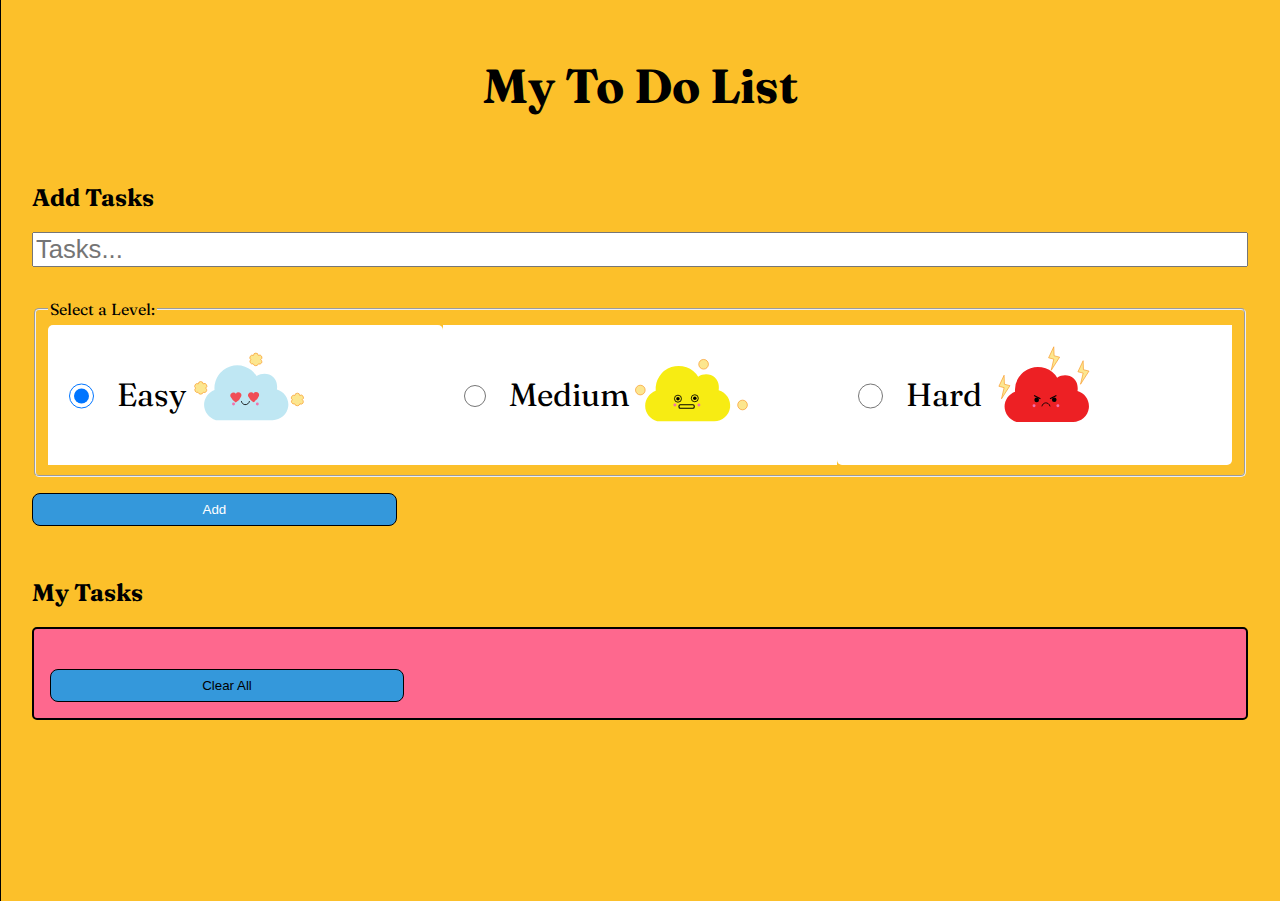
<file: index.html>
<html>
    <head>
        <meta name="viewport" content="width=device-width, initial-scale=1">
        <meta charset="UTF-8">
        <title>Links</title>
        <link rel="stylesheet" href="asset/style.css">
        <!-- <link rel="stylesheet" href="asset/reset.css"> -->
        <script defer src="asset/form.js"></script>
      
    </head>

    <body>
      <article class="container">
        <section class="functions">
            <h1 class="header">My To Do List</h1>
            <form id="input-dropdown">
                <section>
                  <div id="mytodo" class="header">
                      <h2>Add Tasks</h2>
                      <input type="text" id="myInput" placeholder="Tasks...">
                      <fieldset>
                        <legend>Select a Level:</legend>
                      
                        <div class="radiobtn-e">
                          <input type="radio" id="easy" name="difficulty" value="easy" checked />
                          <label for="easy"><text>Easy</text><svg id="Layer_1" data-name="Layer 1" xmlns="http://www.w3.org/2000/svg" viewBox="0 0 577 501"><defs><style>.cls-1{fill:#bfe7f3;}.cls-2{fill:#f172ac;}.cls-3{fill:none;stroke:#000;stroke-miterlimit:10;stroke-width:4px;}.cls-8{fill:#f04e56;}.cls-5{fill:#3d54a4;}</style></defs><path class="cls-1" d="M139.69,368.91H402.77c37.15.44,69-27.19,73.72-63.57,4.65-35.56-17.84-69.82-52.75-79.8.35-1.71,6.75-35.9-17.59-58.16-20-18.33-52-20.5-77.09-4.06a106.35,106.35,0,0,0-196.13,64.92c-29.17,11-48.59,38.64-48.69,69C84.12,330.22,106.85,359.93,139.69,368.91Z"/><circle cx="315.53" cy="266.12" r="10.82"/><circle cx="233.7" cy="266.79" r="10.82"/><circle class="cls-2" cx="221.53" cy="293.84" r="6.76"/><circle class="cls-2" cx="332.44" cy="293.84" r="6.76"/><path class="cls-3" d="M258.05,280.32c1.61,8.6,8.29,15.15,16.23,16.23,9.6,1.31,19.42-5.58,21.64-16.23"/><path class="cls-8" d="M232.36,245.7a14.86,14.86,0,0,0-17.17-4.77c-6.72,2.8-10.44,10.73-8.11,18.25a63.11,63.11,0,0,0,24.64,27.23,51.54,51.54,0,0,0,25.76-28.94,14,14,0,0,0-25.12-11.77Z"/><path class="cls-8" d="M314.87,244.35a14.85,14.85,0,0,0-17.17-4.77c-6.72,2.8-10.45,10.73-8.11,18.25a63,63,0,0,0,24.64,27.22A51.56,51.56,0,0,0,340,256.12a14,14,0,0,0-25.12-11.77Z"/><path class="cls-5" d="M348.22,86.85A11.39,11.39,0,1,0,336.7,67.2a11.23,11.23,0,0,0-22.44,0,11.68,11.68,0,0,0-12.38,19.65A11.54,11.54,0,0,0,313,106.51a12.92,12.92,0,0,0,24.51,0,11.61,11.61,0,0,0,14.12-3.39C355.13,98.24,353.88,90.68,348.22,86.85Z"/><path class="cls-5" d="M91.23,219.41a11.4,11.4,0,1,0-11.52-19.66,11.23,11.23,0,0,0-22.44,0,11.69,11.69,0,0,0-12.38,19.66A11.54,11.54,0,0,0,56,239.06a12.91,12.91,0,0,0,24.5,0,11.61,11.61,0,0,0,14.13-3.39C98.14,230.79,96.88,223.23,91.23,219.41Z"/><path class="cls-5" d="M541.65,273.51a11.4,11.4,0,1,0-11.53-19.66,11.23,11.23,0,0,0-22.44,0,11.69,11.69,0,0,0-12.38,19.66,11.54,11.54,0,0,0,11.1,19.65,12.92,12.92,0,0,0,24.51,0A11.61,11.61,0,0,0,545,289.78C548.55,284.9,547.3,277.33,541.65,273.51Z"/></svg></label>
                        </div>
                      
                        <div class="radiobtn-m">
                          <input type= "radio" id="medium" name="difficulty" value="medium" />
                          <label for="medium"><text>Medium</text><svg id="Layer_2" data-name="Layer 1" xmlns="http://www.w3.org/2000/svg" viewBox="0 0 577 501"><defs><style>.cls-6{fill:#f7ec13;}.cls-2{fill:#f172ac;}.cls-4{fill:#f15a26;stroke:#000;stroke-width:4px;}.cls-4,.cls-5{stroke-miterlimit:10;}.cls-5{fill:#f79420;stroke:#f79420;stroke-width:3px;}</style></defs><path class="cls-6" d="M130.09,370.62H393.17c37.15.43,69-27.2,73.72-63.57,4.65-35.57-17.84-69.82-52.75-79.81.35-1.71,6.74-35.89-17.59-58.16-20-18.33-52-20.5-77.1-4.06A106.35,106.35,0,0,0,123.33,230c-29.17,11-48.59,38.63-48.69,69C74.52,331.93,97.25,361.63,130.09,370.62Z"/><circle class="cls-2" cx="211.92" cy="295.55" r="6.76"/><circle class="cls-2" cx="322.84" cy="295.55" r="6.76"/><circle class="cls-3" cx="226.13" cy="266.47" r="16.23"/><circle cx="226.13" cy="266.47" r="8.12"/><circle class="cls-3" cx="303.9" cy="264.44" r="16.23"/><circle cx="303.9" cy="264.44" r="8.12"/><rect class="cls-4" x="230.86" y="294.2" width="70.33" height="16.23" rx="6"/><circle class="cls-5" cx="344.48" cy="107.54" r="22.32"/><circle class="cls-5" cx="524.37" cy="295.55" r="22.32"/><circle class="cls-5" cx="52.32" cy="226.57" r="22.32"/></svg></label>
                        </div>
                      
                        <div class="radiobtn-h">
                          <input type="radio" id="hard" name="difficulty" value="hard" />
                          <label for="hard"><text>Hard</text><svg id="Layer_3" data-name="Layer 1" xmlns="http://www.w3.org/2000/svg" viewBox="0 0 577 501"><defs><style>.cls-7{fill:#ed2024;}.cls-2{fill:#f172ac;}.cls-4{fill:none;stroke:#000;stroke-miterlimit:10;}.cls-3{stroke-width:4px;}.cls-4{stroke-width:5px;}.cls-5{fill:#fce68f;}</style></defs><path class="cls-7" d="M160.46,376.5H423.54c37.15.44,69-27.2,73.72-63.57,4.65-35.56-17.84-69.82-52.75-79.8.35-1.71,6.75-35.9-17.59-58.16-20-18.33-52-20.51-77.09-4.06A106.35,106.35,0,0,0,153.7,235.83c-29.17,11-48.59,38.64-48.69,69C104.89,337.81,127.62,367.52,160.46,376.5Z"/><circle cx="336.3" cy="273.71" r="10.82"/><circle cx="254.47" cy="274.38" r="10.82"/><circle class="cls-2" cx="242.29" cy="301.43" r="6.76"/><circle class="cls-2" cx="353.21" cy="301.43" r="6.76"/><path class="cls-3" d="M278.81,304.3c1.62-8.6,8.3-15.15,16.24-16.23,9.59-1.31,19.42,5.58,21.64,16.23"/><line class="cls-4" x1="242.29" y1="254.09" x2="272.05" y2="268.97"/><line class="cls-4" x1="316.45" y1="268.92" x2="346.21" y2="254.04"/><polygon class="cls-5" points="470.75 91.78 446.54 143.25 470.75 149.42 458.65 201.34 498 140.22 472.27 133.59 470.75 91.78"/><polygon class="cls-5" points="334.14 26.86 309.93 78.32 334.14 84.49 322.03 136.42 361.39 75.29 335.66 68.67 334.14 26.86"/><polygon class="cls-5" points="102.85 159.41 78.63 210.88 102.85 217.05 90.74 268.97 130.09 207.85 104.36 201.22 102.85 159.41"/></svg></label>
                        </div>
                      </fieldset>
                      <!-- <span onclick="newElement()" class="addBtn">Add</span> -->
                      <button type="button" onclick="newElement()" class="addBtn">Add</button>    
                  </div>
                </section>
               
                  
            </form>
            <section class="level">
              <h2>My Tasks</h2>
              <section class="task" ondragover="allowDrop(event)" ondrop="drop(event)"> 
                  <ul id="mylist">
                      <!-- <li class="list-item">
                          <input type="checkbox" class="hidden-box" id="sample" checked/>
                          <label for="sample" class="check--label">
                              <span class="check--label-box"></span>
                              <span class="check--label-text">Research</span>
                              <span class="close">&times;</span>
                              
                          
                      </li> -->
                  </ul>
                  <button class="clearbtn" onclick="clearList()">Clear All</button>
              </section>
              <!-- <section class="timer">
                  <a href="timer.html">
                      <button class="timebtn">Set a Timer</button>
                  </a>
              </section>   -->
          </section>
            
               
            
            
        </section>
       
        
        
     </article>
      
       
    </body>
    </html>
    
</html>
</file>
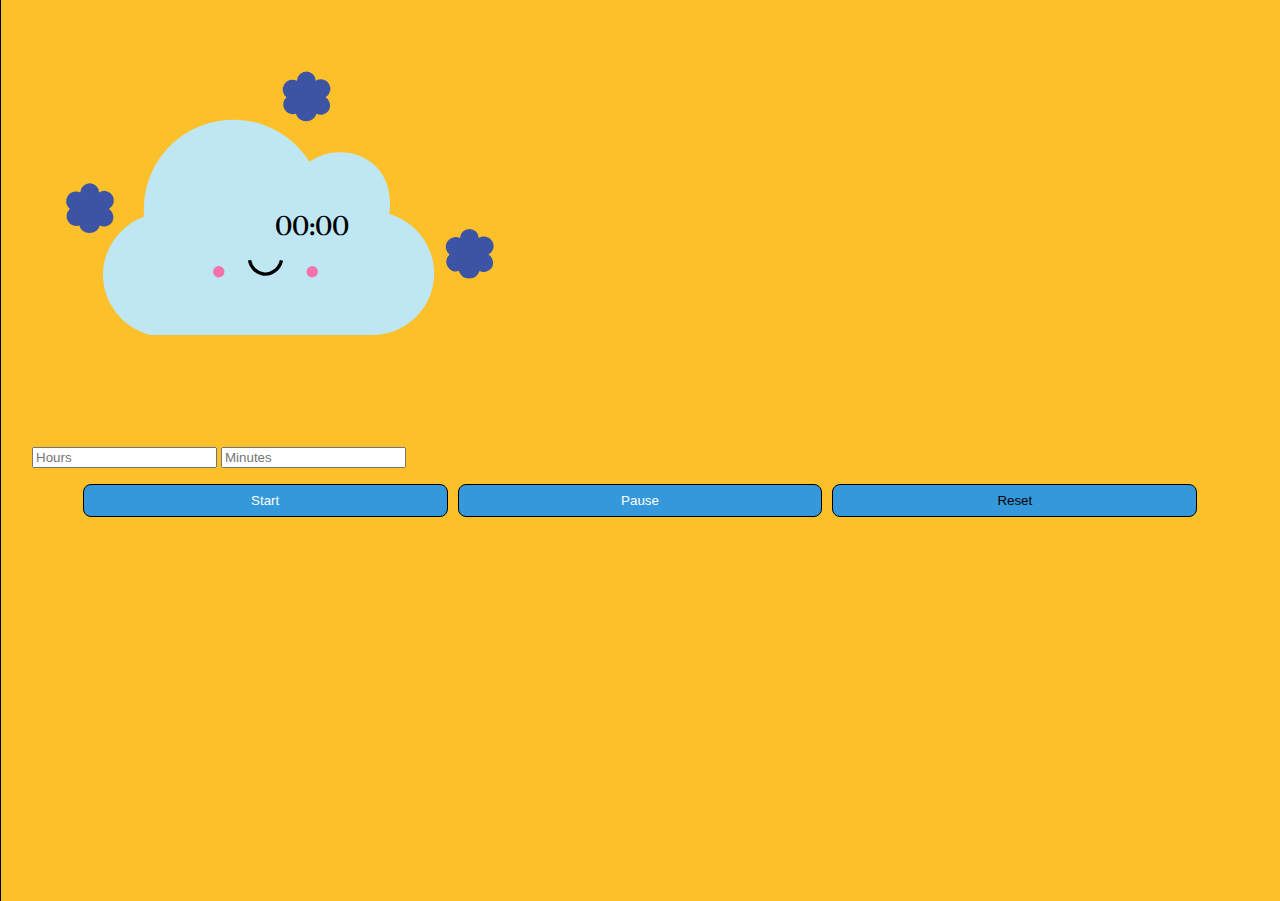
<file: timer.html>
<html>
    <head>
        <meta name="viewport" content="width=device-width, initial-scale=1">
        <meta charset="UTF-8">
        <title>Links</title>
        <link rel="stylesheet" href="asset/style.css">
        <!-- <link rel="stylesheet" href="asset/reset.css"> -->
        <script defer src="asset/form.js"></script>
      
    </head>
    <body>
         <section class="timer">
            <div id="countdownCircle">
                <svg id="Layer_1" data-name="Layer 1" xmlns="http://www.w3.org/2000/svg" viewBox="0 0 577 501"><defs><style>.cls-1{fill:#bfe7f3;}.cls-2{fill:#f172ac;}.cls-3{fill:none;stroke:#000;stroke-miterlimit:10;stroke-width:4px;}.cls-4{fill:#f04e56;}.cls-5{fill:#3d54a4;}</style></defs><path class="cls-1" d="M139.69,368.91H402.77c37.15.44,69-27.19,73.72-63.57,4.65-35.56-17.84-69.82-52.75-79.8.35-1.71,6.75-35.9-17.59-58.16-20-18.33-52-20.5-77.09-4.06a106.35,106.35,0,0,0-196.13,64.92c-29.17,11-48.59,38.64-48.69,69C84.12,330.22,106.85,359.93,139.69,368.91Z"/><circle class="cls-2" cx="221.53" cy="293.84" r="6.76"/><circle class="cls-2" cx="332.44" cy="293.84" r="6.76"/><text id="countdownText" x="288.5" y="250">00:00</text><path class="cls-3" d="M258.05,280.32c1.61,8.6,8.29,15.15,16.23,16.23,9.6,1.31,19.42-5.58,21.64-16.23"/><path class="cls-5" d="M348.22,86.85A11.39,11.39,0,1,0,336.7,67.2a11.23,11.23,0,0,0-22.44,0,11.68,11.68,0,0,0-12.38,19.65A11.54,11.54,0,0,0,313,106.51a12.92,12.92,0,0,0,24.51,0,11.61,11.61,0,0,0,14.12-3.39C355.13,98.24,353.88,90.68,348.22,86.85Z"/><path class="cls-5" d="M91.23,219.41a11.4,11.4,0,1,0-11.52-19.66,11.23,11.23,0,0,0-22.44,0,11.69,11.69,0,0,0-12.38,19.66A11.54,11.54,0,0,0,56,239.06a12.91,12.91,0,0,0,24.5,0,11.61,11.61,0,0,0,14.13-3.39C98.14,230.79,96.88,223.23,91.23,219.41Z"/><path class="cls-5" d="M541.65,273.51a11.4,11.4,0,1,0-11.53-19.66,11.23,11.23,0,0,0-22.44,0,11.69,11.69,0,0,0-12.38,19.66,11.54,11.54,0,0,0,11.1,19.65,12.92,12.92,0,0,0,24.51,0A11.61,11.61,0,0,0,545,289.78C548.55,284.9,547.3,277.33,541.65,273.51Z"/></svg>
                <!-- <text id="countdownText" x="288.5" y="250">00:00</text> -->
            </div>
            <!-- <div id="countdownText">00:00:00</div> -->
            <input type="number" id="hourInput" placeholder="Hours" min="0">
            <input type="number" id="minuteInput" placeholder="Minutes" min="0">
            <div class="buttons">
                <button id="startBtn">Start</button>
                <button id="pauseBtn">Pause</button>
                <button id="resetBtn">Reset</button>
            </div>
            <!-- <div class="countdown-container">
                <svg class="countdown-svg" viewBox="0 0 100 100">
                    <defs>
                        <linearGradient id="warm-gradient" x1="0%" y1="0%" x2="100%" y2="100%">
                            <stop offset="0%" style="stop-color:#85FFBD"></stop>
                            <stop offset="100%" style="stop-color:#FFFB7D"></stop>
                        </linearGradient>
                    </defs>
                    <circle class="countdown-circle" cx="50" cy="50" r="45"></circle>
                </svg>
                <div class="countdown-text" id="countdown">00:00:00</div>
            </div>
            <div class="controls">
                <input type="number" id="hourInput" placeholder="Hours" min="0">
            <input type="number" id="minuteInput" placeholder="Minutes" min="0">
                <input type="number" id="timeInput" placeholder="Enter time in seconds" min="1">
                <div class="buttons">
                    <button id="startBtn"><lord-icon
                        src="https://cdn.lordicon.com/aklfruoc.json"
                        trigger="hover"
                        colors="primary:#ffffff">
                    </lord-icon>Start</button>
                    <button id="pauseBtn"><lord-icon
                        src="https://cdn.lordicon.com/ptvmrrcc.json"
                        trigger="hover"
                        colors="primary:#ffffff">
                    </lord-icon>Pause</button>
                    <button id="resetBtn"><lord-icon
                        src="https://cdn.lordicon.com/rsbokaso.json"
                        trigger="hover"
                        colors="primary:#ffffff">
                    </lord-icon>Reset</button>
                </div>
            </div> -->
        </section>
    </body>   
</html>
</file>
<file: asset/style.css>
@import url('https://fonts.googleapis.com/css2?family=Fraunces:ital,opsz,wght@0,9..144,100..900;1,9..144,100..900&family=Libre+Franklin:ital,wght@0,100..900;1,100..900&display=swap');

body{
    margin-left: 2rem;
    margin-right: 2rem;
    background-color: #FCC02A;
    font-family: "Fraunces", serif;
}

#levels{
    width: 50%;
}

option{
    width: 50%;
    background-color: red;
}

h1{
  font-size: 3rem;
  text-align: center;
}

.circle1{
   
    background-color: red;
    border-radius: 50%;
    display: inline-block;
}

section{
    padding-top: 1rem;
}

/* .dropdown {
    position: relative;
    display: inline-block;
  }
  
  .dropdown-toggle {
    background: #3498db;
    color: white;
    padding: 10px 20px;
    border: none;
    cursor: pointer;
    border-radius: 4px;
  }
  
  
  .dropdown-content {
    display: none;
    position: absolute;
    min-width: 200px;
    z-index: 1;
  }
  
  .circular-menu {
    width: 200px;
    height: 200px;
    border-radius: 50%;
    background: #f1f1f1;
    padding: 0;
    overflow: hidden;
    display: flex;
    flex-direction: column;
    justify-content: center;
    align-items: center;
  }
  
  .circular-menu a {
    display: block;
    width: 80px;
    height: 80px;
    line-height: 80px;
    margin: 5px;
    background: #3498db;
    color: #FE688E;
    text-align: center;
    border-radius: 50%;
    text-decoration: none;
    position: absolute;
  } */


  .container {
    display: flex;
    flex-direction: column;
    /* align-items: center; */
  }
  
  /* .countdown-container {
    position: relative;
    width: 200px;
    height: 200px;
    margin-bottom: 20px;
    margin-left: 4.5rem;
    border: 2px solid blueviolet;
    background-color: antiquewhite;
  }
  
  #countdownText {
    font-weight: bold;
    color: #FE688E;
    text-shadow: 0 2px 4px rgba(0, 0, 0, 0.2);
    transform: translate(-14%, -2%);
  }

  #hourInput, #minuteInput{
    margin-left: 2rem;
  }
  
  .controls {
    text-align: center;
    width: 100%;
  } */
  
  /* input[type="number"] {
    padding: 10px;
    font-size: 18px;
    font-family: 'Orbitron', Helvetica, sans-serif;
    width: 80%;
    border: 1px solid #fff;
    margin-bottom: 15px;
    outline: none;
    text-align: center;
    background-color: #3498db;
    color: #FE688E;
  }
  
  input[type="number"]:focus {
    border-color: #FFFB7D;
  }
  
  input[type="number"]::placeholder {
    color: rgb(190, 189, 189);
    opacity: 1;
  }
  
  input[type="number"]::-webkit-inner-spin-button,
  input[type="number"]::-webkit-outer-spin-button {
    -webkit-appearance: none;
    margin: 0;
  } */
  
  .buttons, button {
    display: flex;
    justify-content: center;
    gap: 10px;
  }
  
  button:hover {
    color: black;
  }
  
  button lord-icon{
    width:20px;
    height:20px;
  }
  
  button::before {
    content: '';
    position: absolute;
    display: block;
    /* background-color: #fff; */
    top: -1px;
    bottom: -1px;
    left: -1px;
    right: 100%;
    z-index: -10;
    transition: right 0.3s;
    border: 1px solid black;
  }
  
  button:active {
    transform: translateY(2px);
  }

  #myInput{
    width: 100%;
    font-size: 1.6rem;
    /* padding: .5rem; */
    /* margin-bottom: 2rem; */
  }

 

  button{
    background-color: #3498db;
    color: white;
    border-radius: .5rem;
    width: 30%;
    padding: 0.5rem 1rem;
    border: 1px solid black;
    margin-top: 1rem;

  }

  ul{
    padding: 0;
  }

  .task{
    border-radius: 5px;
    border: 2px solid black;
    padding-top: 0;
    background-color: #FE688E;
    color: black;
    font-size: 1.5rem;
    padding: 1rem;
  }

  li{
    margin-top: 2rem;
    list-style-type: none;
  }

  .list-item{
    width: 100%;
    display: flex;
    align-items: center;

  }
  
  .easy, .medium, .hard{
    display: grid;
    grid-template-columns: repeat(5, 1fr);
    padding: 0;
  }

  h3{
    grid-row: 1;
  }

  .easy-icon, .medium-icon, .hard-icon{
    grid-row: 2;
    padding: 0;
  }

  svg{
    width: 40%;
    /* padding-top: 2rem; */
    margin: 0;
    /* padding: 0; */
    /* position: relative; */
  }

  label, .radiobtn, .label-content{
    display: inline-flex; 
    align-items: center; 
    
  }

  .radiobtn-e, .radiobtn-m, .radiobtn-h{
    display: inline-flex; 
    align-items: center; 
    gap: 20px;
    background-color: white;
    padding: 1rem;
    
  }

  .radiobtn-e{
    border-radius: 5px 5px 0px 0px;
  }

  .radiobtn-h{
    border-radius: 0px 0px 5px 5px;
  }



  text{
    padding: 0;
    font-size: 1.3rem;
    /* position: absolute;
    padding-top: 6rem;
    padding-left: 1.5rem; */
  }



  .mylist {
    display: flex;
    flex-direction: column;
    margin: 0;
    padding: 0;
    width: 80%;
    max-width: 500px;
    background-color: #fff;
    border-radius: 6px;
    box-shadow: 10px 10px 0 0 rgba(0,0,0,0.2);
    list-style: none;
    overflow: hidden;
    
    .list-item {
      margin: 0;
      padding: 0;
      border-bottom: 1px solid #ecf0f1;
      position: relative;
      
      &:last-child {
        border: 0;
      }
    }
  }
  
  .hidden-box {
    /* position: absolute; */
    /* top: -9999px;
    left: -9999px; */
    appearance: none;
    opacity: 0;
  }

  /* .check--label, .check--label-text{
    display: flex;
    align-items: center;
    gap: 6px;
  } */
  
  .check--label {
    /* font-size: 20px;
    margin: 0;
    display: flex;
    flex-direction: row;
    flex-wrap: nowrap;
    justify-content: flex-start;
    align-items: center; */
    width: 90%;
    background-color: white;
    padding-right: 2rem;
  }
  
  .check--label-box {
    display: inline-block;
    align-self: center;
    position: relative;
    height: 25px;
    width: 25px;
    margin: 0 1.5rem;
    border: 2px solid #3498db;
    border-radius: 2px;
    cursor: pointer;
    flex-shrink: 0;
  }
  .check--label-text {
    display: flex;
    align-self: center;
    position: relative;
    cursor: pointer;
    padding: 20px;
    /* border-left: 1px solid #ecf0f1; */
    font-size: 1rem;
    flex-grow: 1;
    
    /* &:after {
      content: '';
      display: block;
      width: 0%;
      height: 2px;
      background-color: #000;
      position: absolute;
      top: 50%;
      left: 7.5%;
      transform: translateY(-50%);
      transition: width 100ms ease-in-out;

    } */
  }

  .hidden-box:checked{
    background-color: black;
  }
  
  .hidden-box:checked + .check--label {
    background-color: #FCC02A;
    .check--label-box {
      background-color: #3498db;
       &:after {
        content: '';
        display: block;
        position: absolute;
        top: 3px;
        left: 8px;
        width: 6px;
        height: 12px;
        border: solid #000;
        border-width: 0 2px 2px 0;
        transform: rotate(45deg);
      }
    }
    .check--label-text {
      &:after {
        width: 85%;
      }
    }
  }

  .close{
    /* cursor: pointer; */
    padding-left: 1rem;
    font-size: 2.5rem;
  }

  .difficulty-icon svg{
    width: 100%;
    flex-shrink: 0;
    width: 50px;
    height: 50px;
  }
  fieldset{
    margin-top: 2rem;
    border-radius: 5px;
    /* display: grid;
    grid-template-columns: repeat(3, 1fr); */
  }

  #easy, #medium, #hard{
    width: 30px;
    height: 30px;
  }

  @media (min-width:521px) {
    fieldset{
      margin-top: 2rem;
      border-radius: 5px;
      display: grid;
      /* grid-template-columns: repeat(3, 1fr); */
    }

    text{
      font-size: 2rem;
    }

  }

  @media (min-width:768px) {
    fieldset{
      margin-top: 2rem;
      border-radius: 5px;
      display: grid;
      grid-template-columns: repeat(3, 1fr);
    }

    .check--label-box {
      width: 50px;
      height: 50px;
    }

    .hidden-box:checked + .check--label {
      & .check--label-box {
          &:after {
              top: 10px;
              left: 20px;
              border-width: 0 5px 5px 0;
              text-align: center;
          }
      }
    }

    .check--label-text {
      font-size: 2rem;
    }


    .difficulty-icon svg{
      width: 100%;
    }
    

  }


  @media (min-width:1024px) {
    fieldset{
      display: grid;
      grid-template-columns: repeat(3, 1fr);
      /* margin-right: 5rem; */
    }

    .level{
      padding-left: 0;
      padding-right: 0;
    }

    .difficulty-icon svg {
      width: 100%;
    }

    .check--label-text {
      font-size: 3rem;
    }
  
  }

  

  @media (min-width:1440px) {
    body{
      margin-left: 5rem;
      margin-right: 5rem;
    }
    .functions{
      display: grid;
      grid-template-columns: repeat(2, 1fr);
      width: 100%;
      
    }

    #myinput{
      width:92%;
      height: 20%;
    }

    h1{
      margin-left: 8rem;
    }

    h2{
      font-size: 2rem;
    }

    button{
      font-size: 1.5rem;
      /* width: 40%; */
    }

    .header{
      grid-column: 1/span 2;
      grid-row: 1;
    }
    #input-dropdown{
      grid-column: 1;
      grid-row: 2;
      padding-left: 2rem;
    }

    .level{
      grid-column: 2;
      grid-row: 2/span 5;
    }

    .mylist{
      grid-column: 2;
      grid-row: 2;
    }

    
    form{
      padding-right: 3rem;
    }

    legend{
      font-size: 2rem;
    }

    fieldset{
      display: grid;
      grid-template-columns: repeat(3, 1fr);
      margin-right: 3rem;
    }

    text{
      font-size: 1.5rem;
    }
/* 
    .level{
      padding-left: 3rem;
      padding-right: 3rem;
    } */

    .check--label-text{
      font-size: 2.5rem;
    }

    .difficulty-icon svg{
      width: 100%;
    }

    /* .easy{
      width: 100%;
    }

    .radiobtn{
      width: 70%;
      padding-left: 3rem;
    }
     */
  }
</file>
